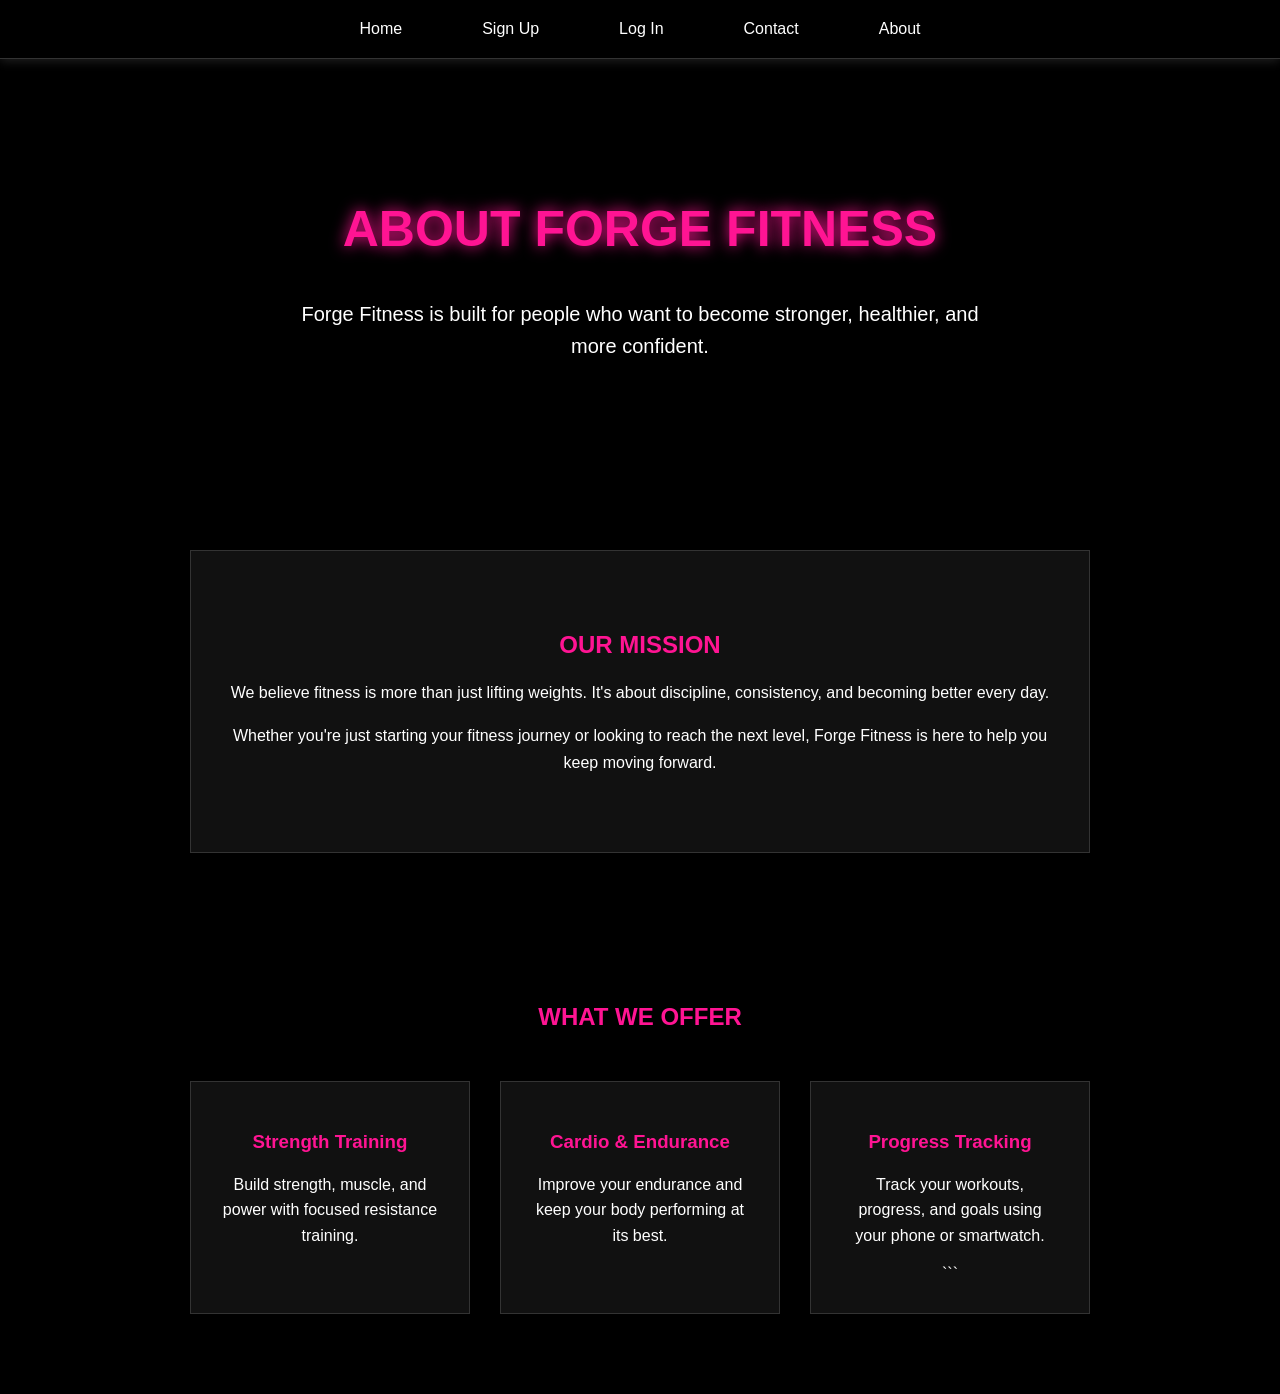
<file: about.html>
<!DOCTYPE html>
<html lang="en">

<head>
    <meta charset="UTF-8">
    <meta name="viewport" content="width=device-width, initial-scale=1.0">
    <link rel="stylesheet" href="about.css">

    <title>Forge Fitness - About</title>
</head>

<body>

    <!-- Navigation -->

    <nav class="navbar">

        <ul class="nav-list">
            <li><a href="index.html">Home</a></li>
            <li><a href="signup.html">Sign Up</a></li>
            <li><a href="login.html">Log In</a></li>
            <li><a href="contact.html">Contact</a></li>
            <li><a href="about.html">About</a></li>
        </ul>

    </nav>


    <!-- Hero -->

    <section class="about-hero">

        <h1>ABOUT FORGE FITNESS</h1>

        <p>
            Forge Fitness is built for people who want to become
            stronger, healthier, and more confident.
        </p>

    </section>


    <!-- Mission -->

    <section class="mission">

        <h2>OUR MISSION</h2>

        <p>
            We believe fitness is more than just lifting weights.
            It's about discipline, consistency, and becoming better
            every day.
        </p>

        <p>
            Whether you're just starting your fitness journey or
            looking to reach the next level, Forge Fitness is here
            to help you keep moving forward.
        </p>

    </section>


    <!-- What We Offer -->

    <section class="features">

        <h2>WHAT WE OFFER</h2>

        <div class="feature-container">

            <div class="feature">
                <h3>Strength Training</h3>

                <p>
                    Build strength, muscle, and power with
                    focused resistance training.
                </p>
            </div>


            <div class="feature">
                <h3>Cardio & Endurance</h3>

                <p>
                    Improve your endurance and keep your
                    body performing at its best.
                </p>
            </div>


            <div class="feature">
                <h3>Progress Tracking</h3>

                <p>
                    Track your workouts, progress, and goals
                    using your phone or smartwatch.
                </p>
```
</file>
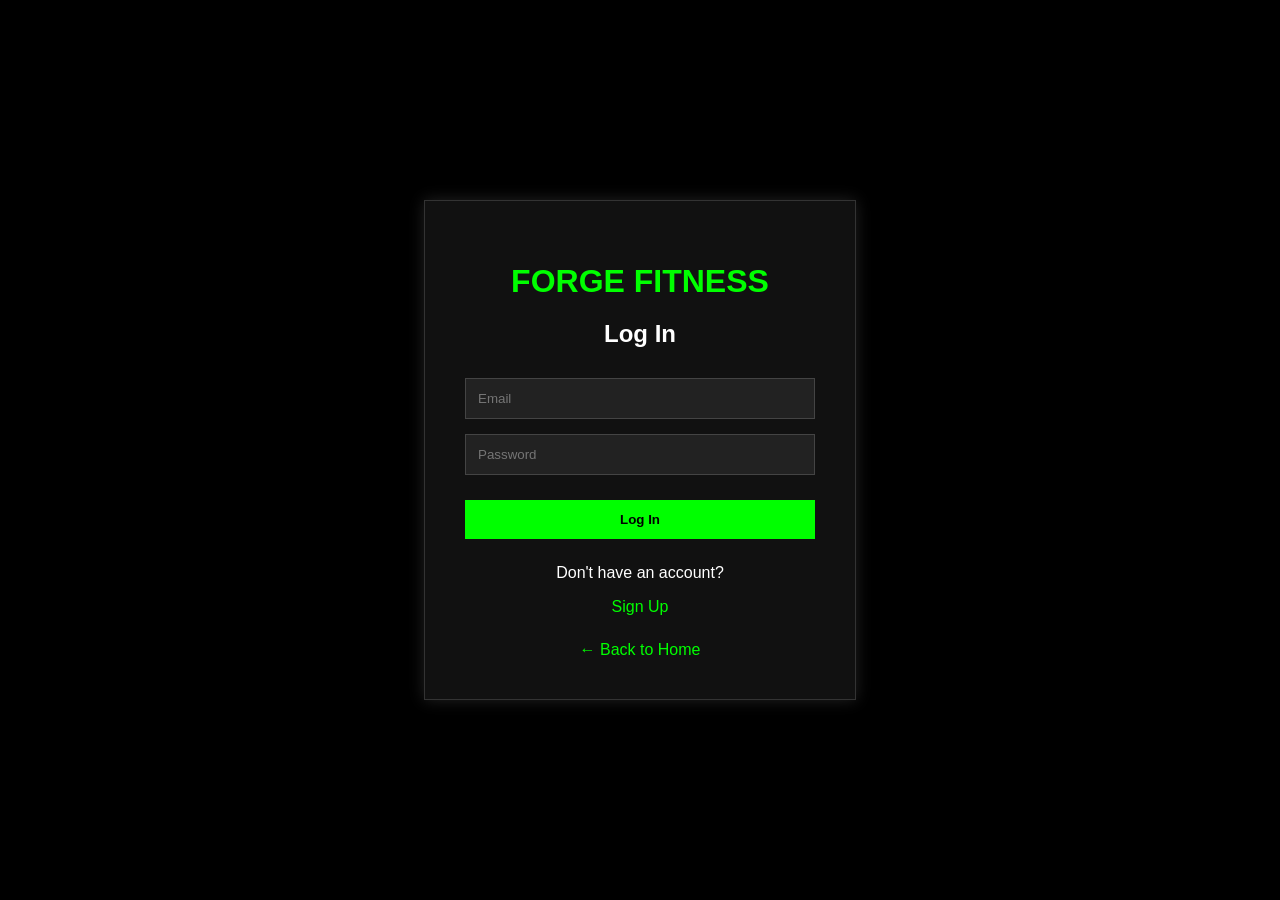
<file: login.html>
<!DOCTYPE html>
<html lang="en">
<head>
    <meta charset="UTF-8">
    <meta name="viewport" content="width=device-width, initial-scale=1.0">
    <link rel="stylesheet" href="login.css">
    <title>log in</title>
</head>
<body>
<div class="login-container">

    <div class="login-box">

        <h1>FORGE FITNESS</h1>
        <h2>Log In</h2>

        <form>
            <input type="email" placeholder="Email" required>

            <input type="password" placeholder="Password" required>

            <button type="submit">Log In</button>
        </form>

        <p>Don't have an account?</p>
        <a href="signup.html">Sign Up</a>

        <br>

        <a href="index.html" class="back-home">← Back to Home</a>

    </div>

</div>

</body>
</html>
</file>
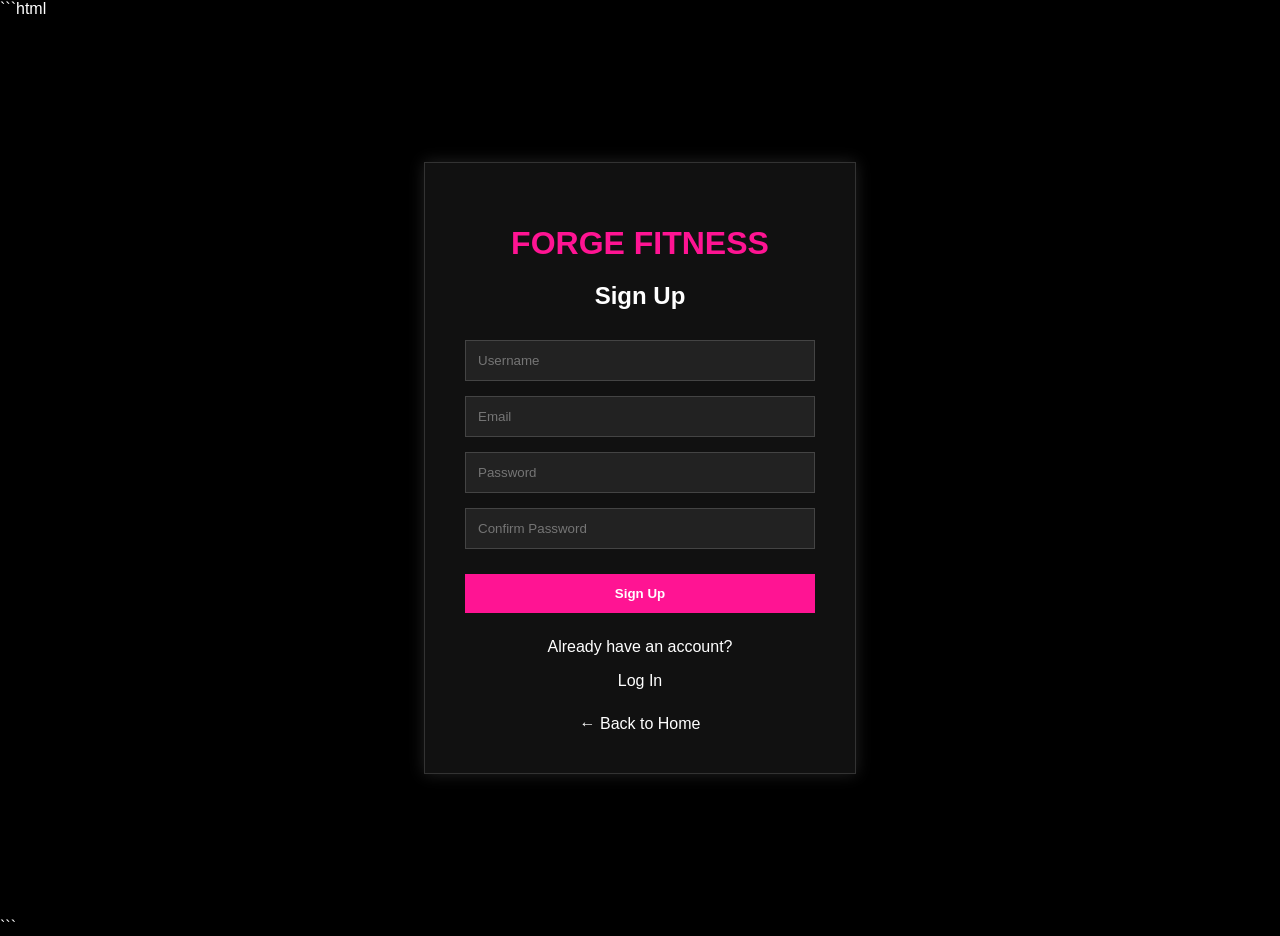
<file: signup.html>
```html
<!DOCTYPE html>
<html lang="en">

<head>
    <meta charset="UTF-8">
    <meta name="viewport" content="width=device-width, initial-scale=1.0">

    <title>Forge Fitness - Sign Up</title>

    <link rel="stylesheet" href="signup.css">
</head>

<body>

    <div class="signup-container">

        <div class="signup-box">

            <h1>FORGE FITNESS</h1>

            <h2>Sign Up</h2>

            <form>

                <input type="text" placeholder="Username" required>

                <input type="email" placeholder="Email" required>

                <input type="password" placeholder="Password" required>

                <input type="password" placeholder="Confirm Password" required>

                <button type="submit">Sign Up</button>

            </form>

            <p>Already have an account?</p>

            <a href="login.html">Log In</a>

            <br>

            <a href="index.html" class="back-home">← Back to Home</a>

        </div>

    </div>

</body>

</html>
```
</file>
<file: about.css>
* {
    box-sizing: border-box;
}

body {
    margin: 0;
    background-color: #000;
    color: white;
    font-family: Arial, sans-serif;
}


/* =========================
   NAVBAR
========================= */

.navbar {
    position: fixed;
    top: 0;
    width: 100%;

    background-color: #000;

    border-bottom: 1px solid #333;
    box-shadow: 0 2px 10px #222;

    z-index: 1000;
}

.nav-list {
    display: flex;
    justify-content: center;
    gap: 80px;

    margin: 0;
    padding: 20px;

    list-style: none;
}

.nav-list a {
    color: white;
    text-decoration: none;

    transition: 0.3s;
}

.nav-list a:hover {
    color: #ff1493;
    text-shadow: 0 0 10px #ff1493;
}


/* =========================
   HERO
========================= */

.about-hero {
    min-height: 500px;

    display: flex;
    flex-direction: column;
    justify-content: center;
    align-items: center;

    text-align: center;

    padding: 120px 20px 80px;
}

.about-hero h1 {
    font-size: 50px;
    color: #ff1493;

    text-shadow: 0 0 15px #ff1493;

    margin-bottom: 20px;
}

.about-hero p {
    max-width: 700px;

    font-size: 20px;
    line-height: 1.6;
}


/* =========================
   MISSION
========================= */

.mission {
    max-width: 900px;

    margin: 50px auto;
    padding: 60px 30px;

    text-align: center;

    background-color: #111;

    border: 1px solid #333;

    transition: 0.3s;
}

.mission:hover {
    border-color: #ff1493;
    box-shadow: 0 0 20px #ff1493;
}

.mission h2 {
    color: #ff1493;
}

.mission p {
    line-height: 1.7;
}


/* =========================
   FEATURES
========================= */

.features {
    padding: 80px 20px;

    text-align: center;
}

.features h2 {
    color: #ff1493;
    margin-bottom: 50px;
}

.feature-container {
    display: flex;
    justify-content: center;
    gap: 30px;

    flex-wrap: wrap;
}

.feature {
    width: 280px;

    padding: 30px;

    background-color: #111;

    border: 1px solid #333;

    transition: 0.3s;
}

.feature:hover {
    border-color: #ff1493;
    box-shadow: 0 0 15px #ff1493;

    transform: translateY(-5px);
}

.feature h3 {
    color: #ff1493;
}

.feature p {
    line-height: 1.6;
}


/* =========================
   WHY FORGE
========================= */

.why-forge {
    padding: 80px 20px;

    text-align: center;

    background-color: #080808;
}

.why-forge h2 {
    color: #ff1493;
    margin-bottom: 40px;
}

.reasons {
    display: flex;
    justify-content: center;
    gap: 40px;

    flex-wrap: wrap;
}

.reasons p {
    padding: 15px 25px;

    border: 1px solid #333;

    transition: 0.3s;
}

.reasons p:hover {
    color: lime;

    border-color: lime;

    box-shadow: 0 0 10px lime;
}


/* =========================
   JOIN SECTION
========================= */

.join {
    padding: 100px 20px;

    text-align: center;
}

.join h2 {
    color: #ff1493;

    font-size: 35px;
}

.join p {
    margin-bottom: 35px;
}

.join-button {
    display: inline-block;

    padding: 15px 35px;

    background-color: #ff1493;

    color: white;

    text-decoration: none;
    font-weight: bold;

    transition: 0.3s;
}

.join-button:hover {
    background-color: lime;
    color: black;

    box-shadow: 0 0 15px lime;
}


/* =========================
   FOOTER
========================= */

footer {
    padding: 25px;

    text-align: center;

    border-top: 1px solid #222;

    color: #777;
}
</file>
<file: login.css>
body {
    margin: 0;
    background-color: #000;
    color: white;
    font-family: Arial, sans-serif;
}

.login-container {
    min-height: 100vh;
    display: flex;
    justify-content: center;
    align-items: center;
}

.login-box {
    width: 350px;
    padding: 40px;
    text-align: center;
    background-color: #111;
    border: 1px solid #333;
    box-shadow: 0 0 15px #222;
}

.login-box h1 {
    color: lime;
    margin-bottom: 10px;
}

.login-box h2 {
    margin-bottom: 30px;
}

.login-box input {
    width: 100%;
    padding: 12px;
    margin-bottom: 15px;
    box-sizing: border-box;

    background-color: #222;
    color: white;
    border: 1px solid #444;
}

.login-box input:focus {
    outline: none;
    border-color: lime;
}

.login-box button {
    width: 100%;
    padding: 12px;
    margin-top: 10px;

    background-color: lime;
    color: black;
    border: none;
    cursor: pointer;
    font-weight: bold;
}

.login-box button:hover {
    background-color: #bfff00;
}

.login-box p {
    margin-top: 25px;
}

.login-box a {
    color: lime;
    text-decoration: none;
}
.back-home {
    display: inline-block;
    margin-top: 25px;

    color: white;
    text-decoration: none;

    transition: 0.3s;
}

.back-home:hover {
    color: #ff1493;
    text-shadow: 0 0 10px #ff1493;
}
</file>
<file: signup.css>
body {
    margin: 0;
    background-color: #000;
    color: white;
    font-family: Arial, sans-serif;
}

.signup-container {
    min-height: 100vh;
    display: flex;
    justify-content: center;
    align-items: center;
}

.signup-box {
    width: 350px;
    padding: 40px;
    text-align: center;

    background-color: #111;
    border: 1px solid #333;
    box-shadow: 0 0 15px #222;
}

.signup-box h1 {
    color: #ff1493;
    margin-bottom: 10px;
}

.signup-box h2 {
    margin-bottom: 30px;
}

.signup-box input {
    width: 100%;
    padding: 12px;
    margin-bottom: 15px;
    box-sizing: border-box;

    background-color: #222;
    color: white;
    border: 1px solid #444;
}

.signup-box input:focus {
    outline: none;
    border-color: #ff1493;
}

.signup-box button {
    width: 100%;
    padding: 12px;
    margin-top: 10px;

    background-color: #ff1493;
    color: white;
    border: none;
    cursor: pointer;
    font-weight: bold;
}

.signup-box button:hover {
    background-color: lime;
    color: black;
}

.signup-box p {
    margin-top: 25px;
}

.signup-box a {
    color: white;
    text-decoration: none;
    transition: 0.3s;
}

.signup-box a:hover {
    color: lime;
    text-shadow: 0 0 10px lime;
}

.back-home {
    display: inline-block;
    margin-top: 25px;
}
</file>
